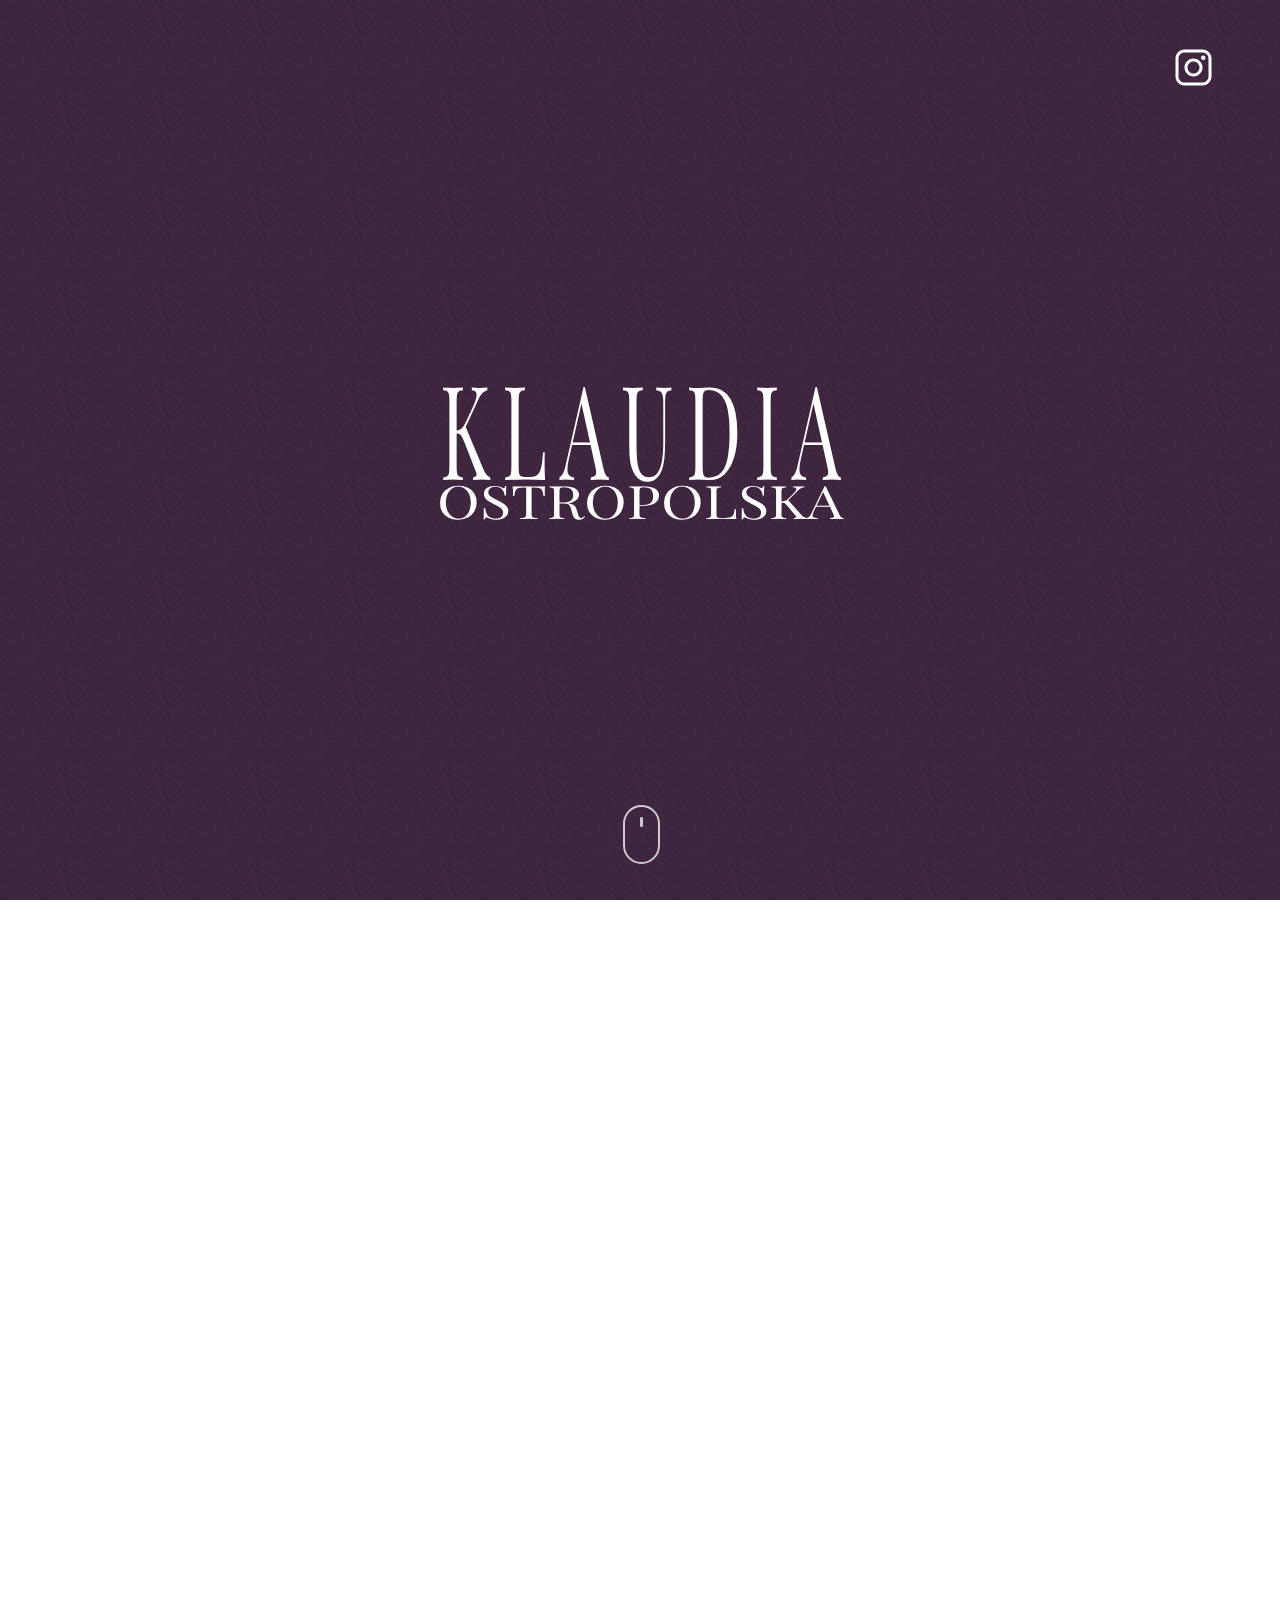
<file: index.html>
<!--
Site made by
  Louis Machin
  http://louismach.in/
-->
<!DOCTYPE html>
<html lang="en">
<head>
  <title>Klaudia Ostropolska</title>
  <meta charset="utf-8">
  <meta name="viewport" content="width=device-width, initial-scale=1">
  <!-- Fonts -->
  <link href='https://fonts.googleapis.com/css?family=Playfair+Display' rel='stylesheet'>
  <link href='https://fonts.googleapis.com/css?family=Muli' rel='stylesheet'>
  <link href='https://fonts.googleapis.com/css?family=Indie+Flower' rel='stylesheet'>
  <link rel="stylesheet" href="https://cdnjs.cloudflare.com/ajax/libs/font-awesome/4.7.0/css/font-awesome.min.css">
  <link rel="stylesheet" type="text/css" href="css/style.css">
  <link href="lightbox-dist\css\lightbox.css" rel="stylesheet">

  <script language = "javascript">
    $(function() {
      $('a[href*=#]').on('click', function(e) {
        e.preventDefault();
        $('html, body').animate({ scrollTop: $($(this).attr('href')).offset().top}, "500px", 'linear');
      });
    });
  </script>
</head>

<body>
  <div id = "site-wrapper">
    <section id = "header">
      <div id = "socials">
        <div id = "icons">
        <object data = "svg/instagram.svg" type="image/svg+xml" class="social-icon">
        </object>
      </div>
      </div>

      <div id = "name">
        <center>
          <span>
            <h1>KLAUDIA</h1>
            <h2>OSTROPOLSKA</h2>
          </span>
        </center>
      </div>
        <div id = "btn">
          <div class="scroll-downs">
            <div class="mousey">
              <div class="scroller"></div>
            </div>
          </div>
        </div>

    </section>

    <section id = "window">
    </section>

    <section id = "content">
    </section>

  </div>

<!-- Keep this script here -->
<script src="lightbox-dist\js\lightbox-plus-jquery.js"></script>


</body>
</html>
</file>
<file: css/style.css>
body {
  margin: 0;
  overflow-x: hidden;
  background-color: white;
}

h1 {
  font-family: "Playfair Display", serif;
  font-weight: lighter;
  font-size: 6vw;
  letter-spacing: 1vw;
  padding-left: 1vw;
  line-height: 5vh;
  color: white;
  transform: scaleY(1.7);
}

h2 {
  font-family: "Playfair Display", serif;
  font-weight: lighter;
  font-size: 4.5vw;
  line-height: 0;
  color: white;
  transform: scaleY(0.8);
}

#title-wrapper {
  display: grid;
  width: 100vw;
  grid-template-columns: 1fr;
}

#ring {
  height: 10vw;
  width: auto;
  filter: invert();
}

#back-img {
  position: fixed;
  width: 100vw;
  height: auto;
  filter: invert();
}

#site-wrapper {
  position: absolute;
  display: grid;
  width: 100vw;
}

#header {
  display: grid;
  width: 100vw;
  height: 100vh;
  background-color: #875C74;/*#EDE3E9;*/
  background-image: url("../img/texture.png");
  grid-template-rows: 15vh 70vh 15vh;
  justify-content: center;
}

#socials {
  display: flex;
  height: 100%;
  width: 10vw;
  margin-left: 90vw;
  align-items: center;
}

#icons {
  min-width: 100px;
  min-height: 40px;
}

.social-icon {
  float: right;
  padding: 0 5vw;
  width: 5vh;
  height: 5vh;
  filter: url("data:image/svg+xml;utf8,<svg xmlns=\'http://www.w3.org/2000/svg\'><filter id=\'invert\'><feColorMatrix in='SourceGraphic' type='matrix' values='-1 0 0 0 1 0 -1 0 0 1 0 0 -1 0 1 0 0 0 1 0'/></filter></svg>#invert");
    filter: invert();
}

#name {
  display: flex;
  height: 100%;
  width: 100%;
  justify-content: center;
  align-items: center;
}

#window {
  display: flex;
  width: 100vw;
  height: 100vh;
  background-color: white;
}

#content {
  display: flex;
  width: 100vw;
  height: 200vh;
  background-color: white;
}

#btn {
  display: flex;
  height: 100%;
  width: 100%;
  justify-content: center;
  align-items: center;
}

.scroll-downs {
  position: absolute;
  margin: auto;

  width :34px;
  height: 55px;
}
.mousey {
  width: 3px;
  padding: 10px 15px;
  height: 35px;
  border: 2px solid #fff;
  border-radius: 25px;
  opacity: 0.75;
  box-sizing: content-box;
}
.scroller {
  width: 3px;
  height: 10px;
  border-radius: 25%;
  background-color: #fff;
  animation-name: scroll;
  animation-duration: 2.2s;
  animation-timing-function: cubic-bezier(.15,.41,.69,.94);
  animation-iteration-count: infinite;
}
@keyframes scroll {
  0% { opacity: 0; }
  10% { transform: translateY(0); opacity: 1; }
  100% { transform: translateY(15px); opacity: 0;}
}

@media screen and (max-width: 800px) {

  h1 {
    font-family: "Playfair Display", serif;
    font-weight: lighter;
    font-size: 9vw;
    letter-spacing: 1.5vw;
    padding-left: 1.5vw;
    line-height: 5vh;
    color: white;
    transform: scaleY(1.7);
  }

  h2 {
    font-family: "Playfair Display", serif;
    font-weight: lighter;
    font-size: 6.75vw;
    line-height: 0;
    color: white;
    transform: scaleY(0.8);
  }

}
</file>
